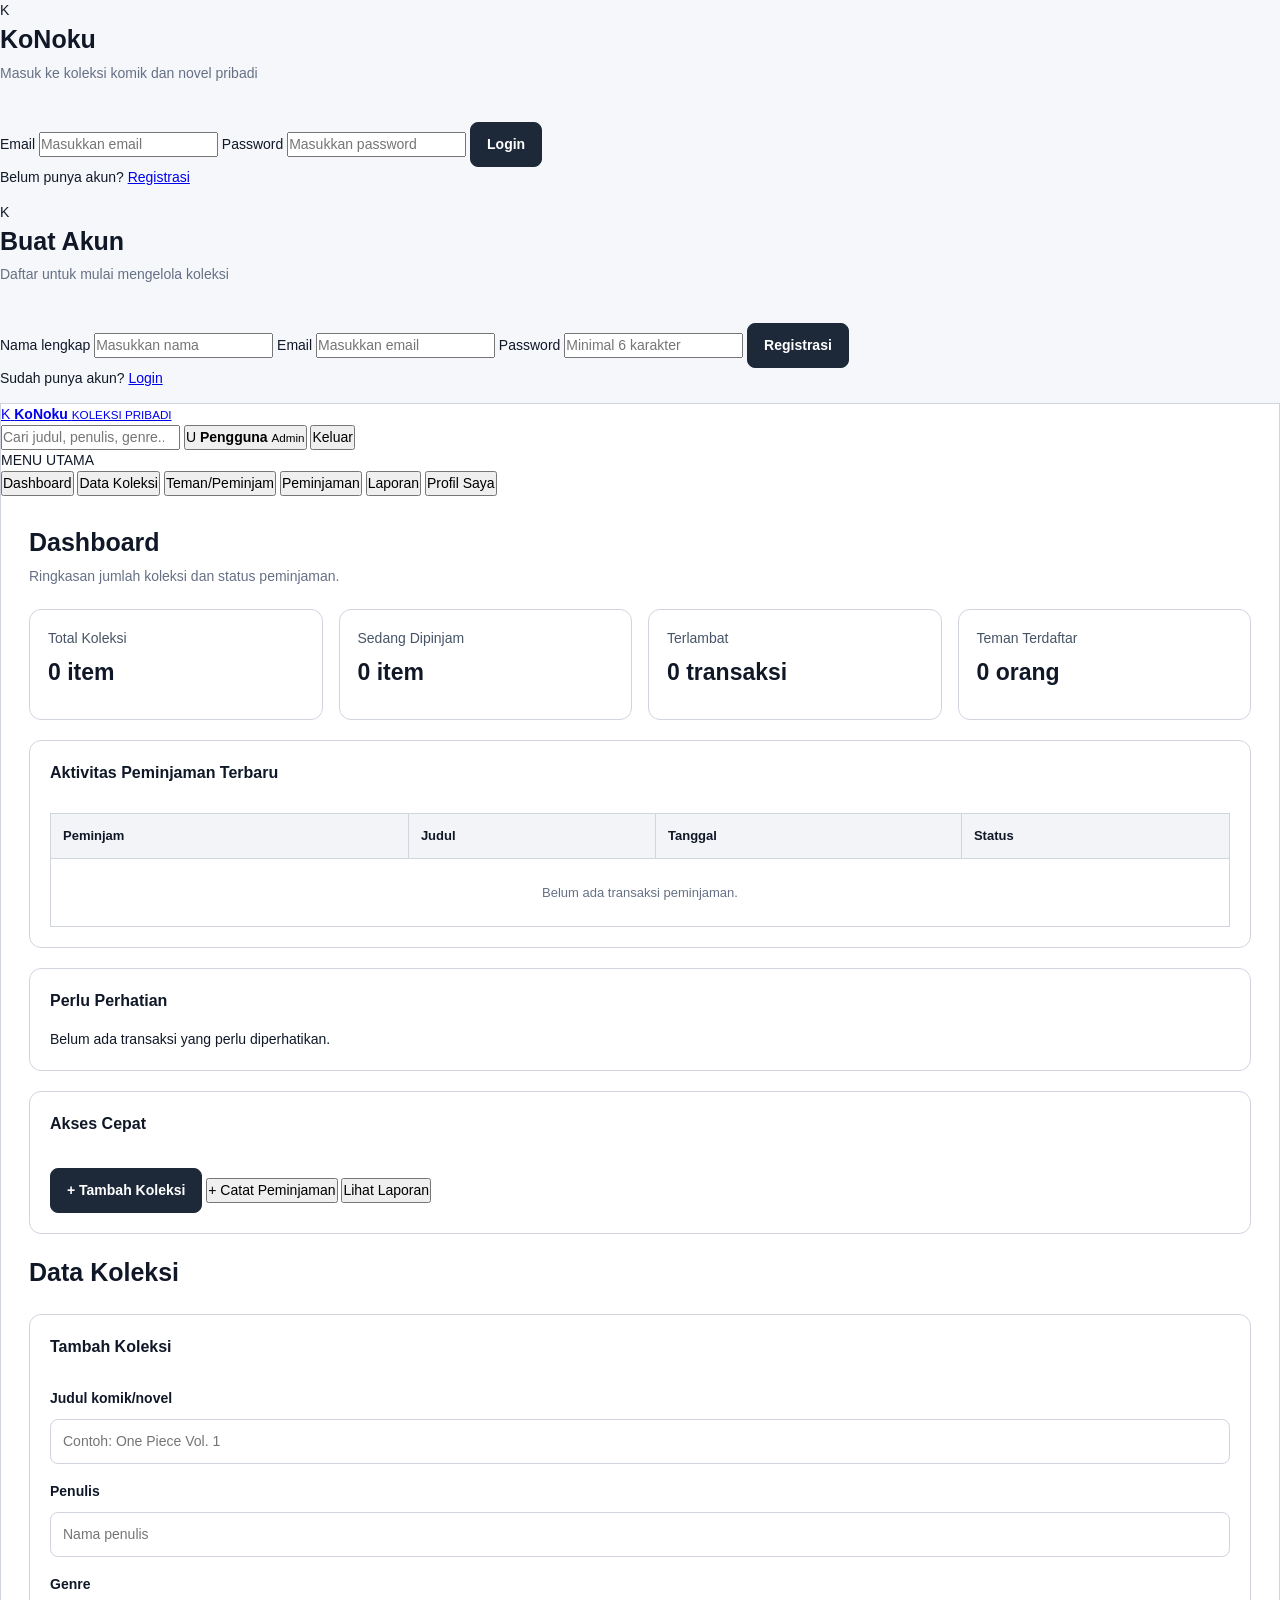
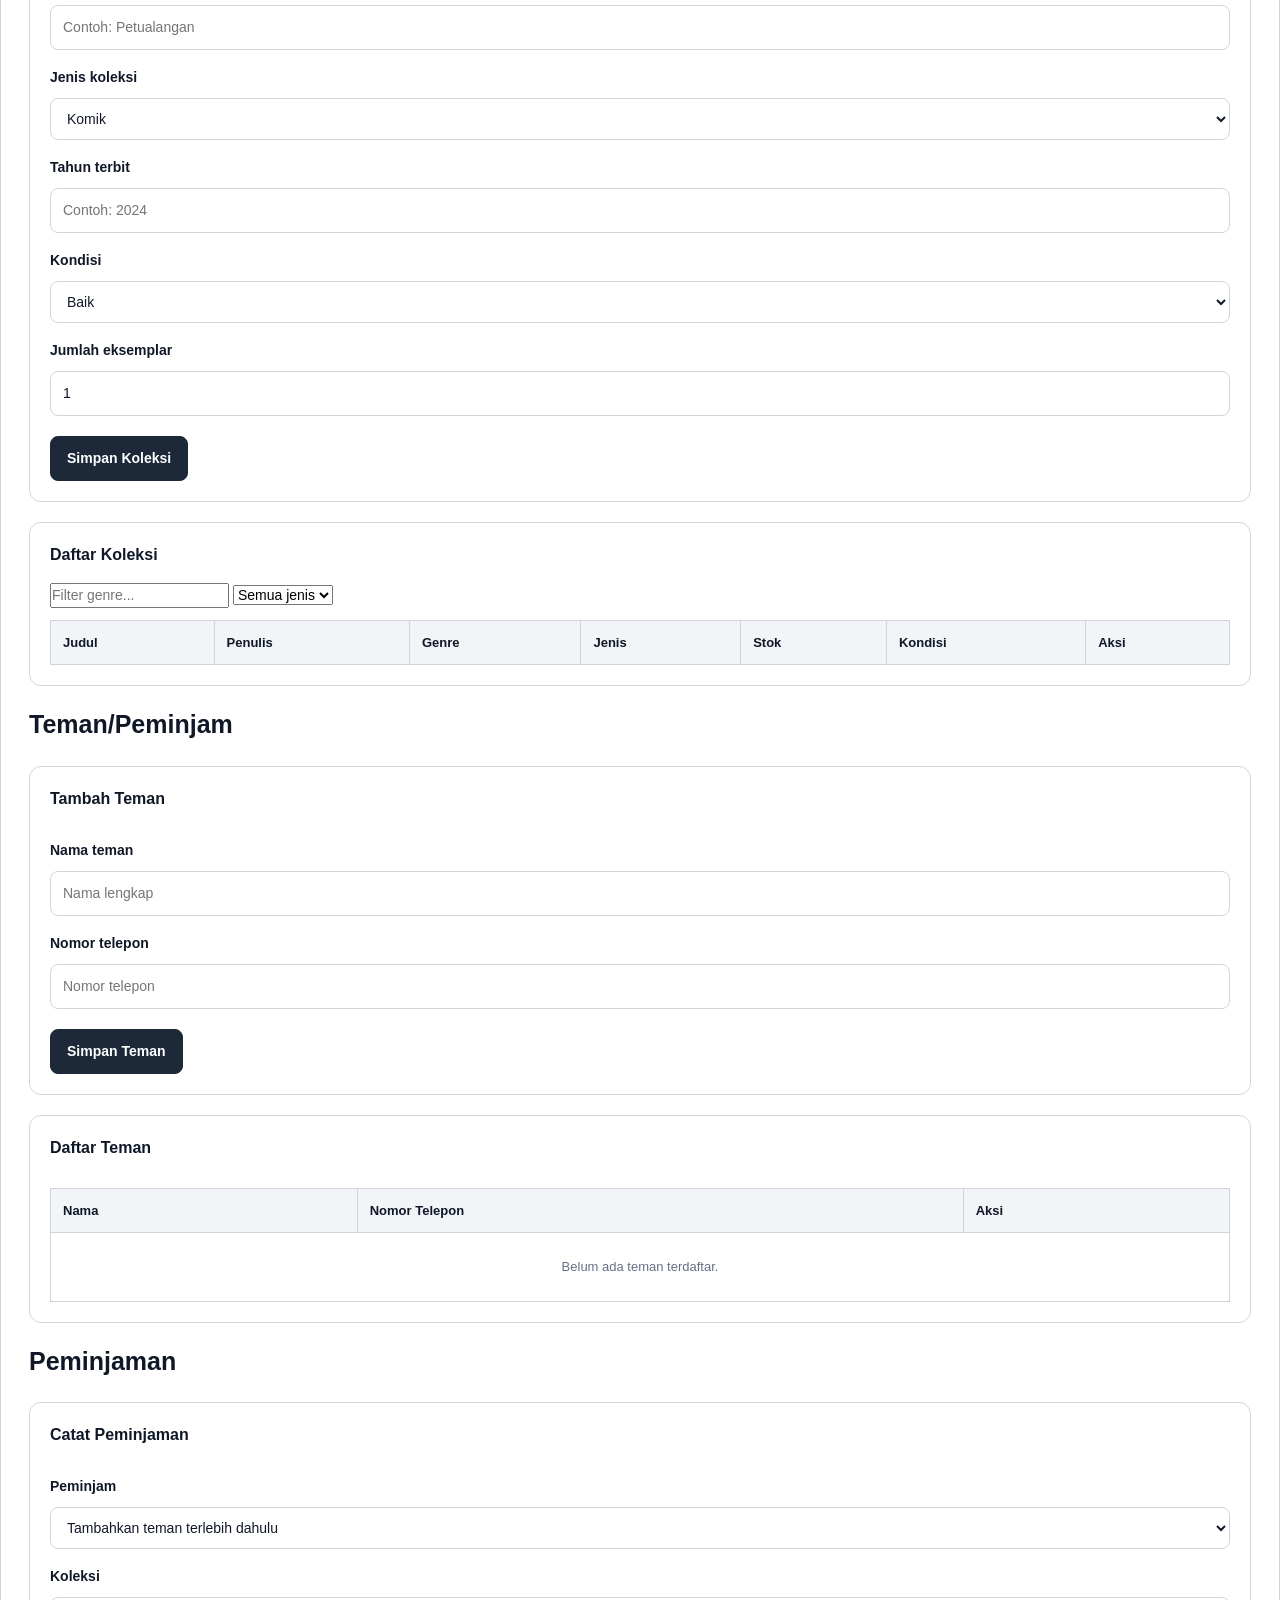
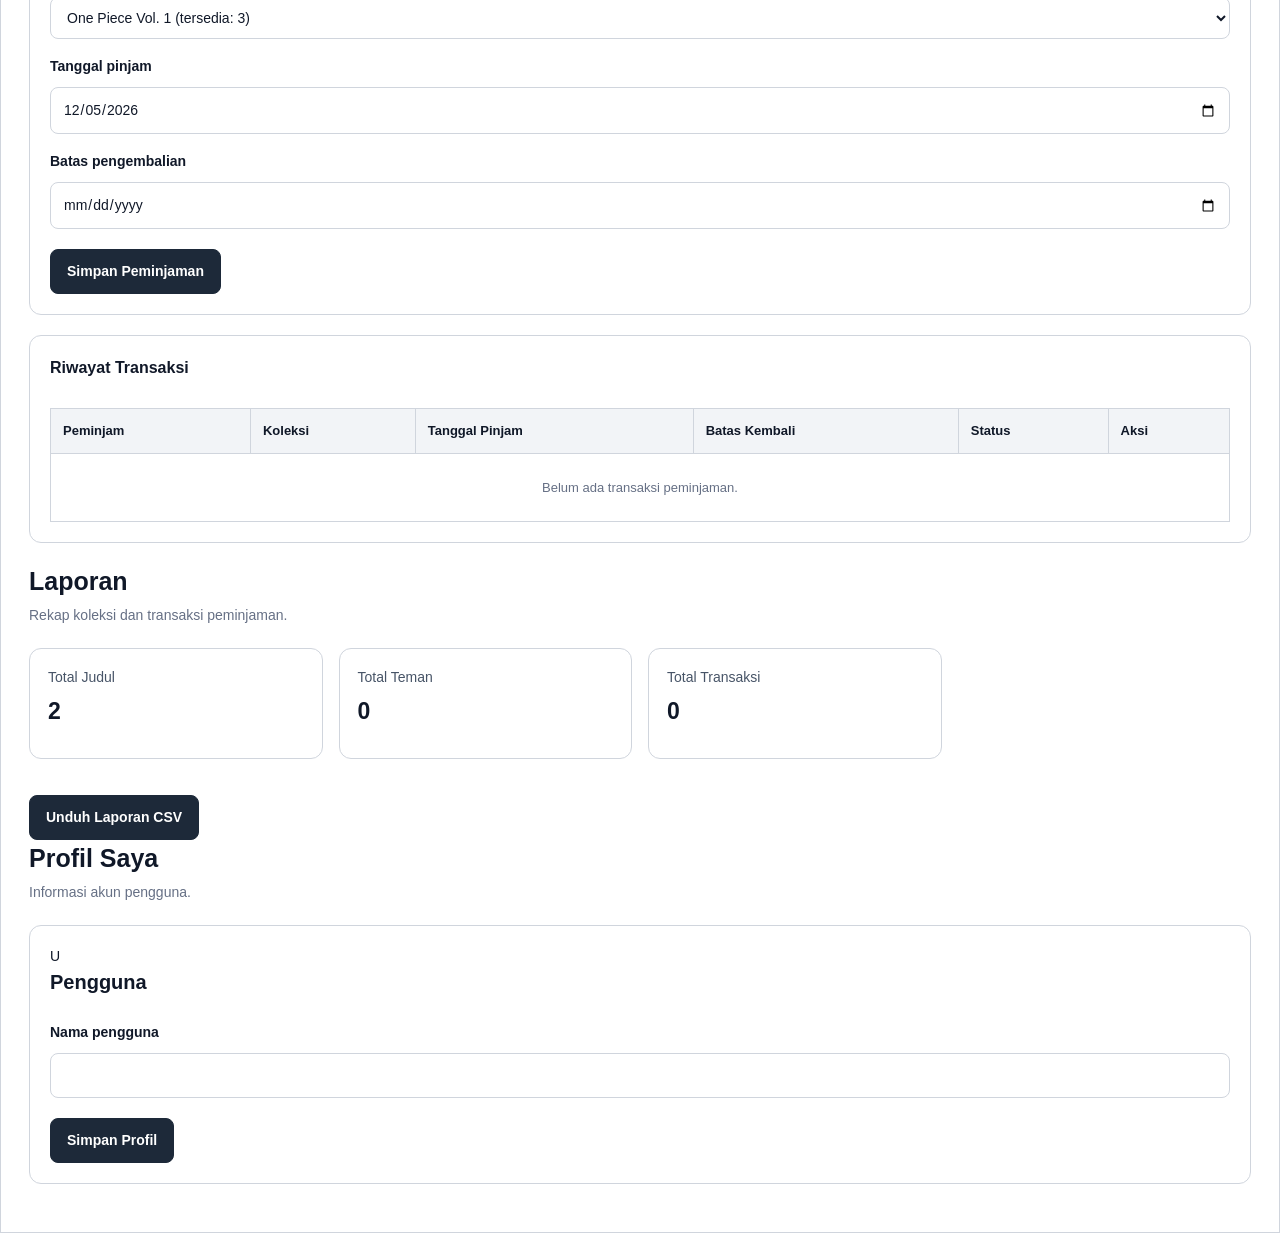
<file: index.html>
<!DOCTYPE html>
<html lang="id">
<head>
    <meta charset="UTF-8">
    <meta name="viewport" content="width=device-width, initial-scale=1.0">
    <title>KoNoku - Koleksi Pribadi</title>
    <link rel="stylesheet" href="style.css">
</head>
<body>

    <!-- HALAMAN LOGIN -->
    <section id="loginPage" class="auth-page">
        <form id="loginForm" class="auth-card">
            <div class="logo">K</div>
            <h1>KoNoku</h1>
            <p class="subtitle">Masuk ke koleksi komik dan novel pribadi</p>

            <label for="loginEmail">Email</label>
            <input id="loginEmail" type="email" required
                   placeholder="Masukkan email">

            <label for="loginPassword">Password</label>
            <input id="loginPassword" type="password" required
                   placeholder="Masukkan password">

            <button type="submit" class="primary-btn">Login</button>

            <p class="switch-auth">
                Belum punya akun?
                <a href="#" id="showRegister">Registrasi</a>
            </p>
            <p id="loginMessage" class="message"></p>
        </form>
    </section>

    <!-- HALAMAN REGISTRASI -->
    <section id="registerPage" class="auth-page hidden">
        <form id="registerForm" class="auth-card">
            <div class="logo">K</div>
            <h1>Buat Akun</h1>
            <p class="subtitle">Daftar untuk mulai mengelola koleksi</p>

            <label for="registerName">Nama lengkap</label>
            <input id="registerName" type="text" required
                   placeholder="Masukkan nama">

            <label for="registerEmail">Email</label>
            <input id="registerEmail" type="email" required
                   placeholder="Masukkan email">

            <label for="registerPassword">Password</label>
            <input id="registerPassword" type="password" minlength="6"
                   required placeholder="Minimal 6 karakter">

            <button type="submit" class="primary-btn">
                Registrasi
            </button>

            <p class="switch-auth">
                Sudah punya akun?
                <a href="#" id="showLogin">Login</a>
            </p>
            <p id="registerMessage" class="message"></p>
        </form>
    </section>

    <!-- APLIKASI UTAMA SETELAH LOGIN -->
    <div id="appPage" class="app hidden">

        <header class="navbar">
            <a href="#" class="brand" data-page="dashboard">
                <span class="brand-icon">K</span>
                <span>
                    <strong>KoNoku</strong>
                    <small>KOLEKSI PRIBADI</small>
                </span>
            </a>

            <div class="navbar-right">
                <input type="search" id="globalSearch"
                       placeholder="Cari judul, penulis, genre...">

                <button id="profileButton" class="profile-button">
                    <span id="avatarInitial" class="avatar">U</span>
                    <span>
                        <strong id="profileName">Pengguna</strong>
                        <small>Admin</small>
                    </span>
                </button>

                <button id="logoutButton" class="logout-btn">
                    Keluar
                </button>
            </div>
        </header>

        <div class="layout">
            <aside class="sidebar">
                <p class="menu-label">MENU UTAMA</p>

                <button class="nav-link active" data-page="dashboard">
                    Dashboard
                </button>
                <button class="nav-link" data-page="koleksi">
                    Data Koleksi
                </button>
                <button class="nav-link" data-page="teman">
                    Teman/Peminjam
                </button>
                <button class="nav-link" data-page="peminjaman">
                    Peminjaman
                </button>
                <button class="nav-link" data-page="laporan">
                    Laporan
                </button>
                <button class="nav-link" data-page="profil">
                    Profil Saya
                </button>
            </aside>

            <main class="content">

                <!-- DASHBOARD -->
                <section id="page-dashboard" class="page">
                    <h1>Dashboard</h1>
                    <p class="subtitle">
                        Ringkasan jumlah koleksi dan status peminjaman.
                    </p>

                    <div class="stats-grid">
                        <article class="stat-card">
                            <span>Total Koleksi</span>
                            <h2 id="totalKoleksi">0 item</h2>
                        </article>
                        <article class="stat-card">
                            <span>Sedang Dipinjam</span>
                            <h2 id="totalDipinjam">0 item</h2>
                        </article>
                        <article class="stat-card">
                            <span>Terlambat</span>
                            <h2 id="totalTerlambat">0 transaksi</h2>
                        </article>
                        <article class="stat-card">
                            <span>Teman Terdaftar</span>
                            <h2 id="totalTeman">0 orang</h2>
                        </article>
                    </div>

                    <div class="dashboard-grid">
                        <section class="panel">
                            <h3>Aktivitas Peminjaman Terbaru</h3>
                            <div class="table-wrap">
                                <table>
                                    <thead>
                                        <tr>
                                            <th>Peminjam</th>
                                            <th>Judul</th>
                                            <th>Tanggal</th>
                                            <th>Status</th>
                                        </tr>
                                    </thead>
                                    <tbody id="recentLoans">
                                        <tr>
                                            <td colspan="4" class="empty">
                                                Belum ada transaksi peminjaman.
                                            </td>
                                        </tr>
                                    </tbody>
                                </table>
                            </div>
                        </section>

                        <section class="panel attention">
                            <h3>Perlu Perhatian</h3>
                            <div id="attentionList">
                                <p>Belum ada transaksi yang perlu diperhatikan.</p>
                            </div>
                        </section>
                    </div>

                    <section class="panel quick-actions">
                        <h3>Akses Cepat</h3>
                        <button class="primary-btn" data-page="koleksi">
                            + Tambah Koleksi
                        </button>
                        <button class="secondary-btn" data-page="peminjaman">
                            + Catat Peminjaman
                        </button>
                        <button class="secondary-btn" data-page="laporan">
                            Lihat Laporan
                        </button>
                    </section>
                </section>

                <!-- MAHASISWA 1: GENRE DAN KOLEKSI -->
                <section id="page-koleksi" class="page hidden">
                    <h1>Data Koleksi</h1>
                    <p class="subtitle">
                    
                    </p>

                    <section class="panel">
                        <h3>Tambah Koleksi</h3>

                        <form id="collectionForm" class="data-form">
                            <label for="bookTitle">Judul komik/novel</label>
                            <input id="bookTitle" required
                                   placeholder="Contoh: One Piece Vol. 1">

                            <label for="bookAuthor">Penulis</label>
                            <input id="bookAuthor" required
                                   placeholder="Nama penulis">

                            <label for="bookGenre">Genre</label>
                            <input id="bookGenre" required
                                   placeholder="Contoh: Petualangan">

                            <label for="bookType">Jenis koleksi</label>
                            <select id="bookType">
                                <option value="Komik">Komik</option>
                                <option value="Novel">Novel</option>
                            </select>

                            <label for="bookYear">Tahun terbit</label>
                            <input id="bookYear" type="number" min="1"
                                   placeholder="Contoh: 2024">

                            <label for="bookCondition">Kondisi</label>
                            <select id="bookCondition">
                                <option value="Baik">Baik</option>
                                <option value="Rusak Ringan">Rusak Ringan</option>
                                <option value="Rusak">Rusak</option>
                            </select>

                            <label for="bookStock">Jumlah eksemplar</label>
                            <input id="bookStock" type="number" min="1"
                                   value="1" required>

                            <button type="submit" class="primary-btn">
                                Simpan Koleksi
                            </button>
                        </form>
                    </section>

                    <section class="panel">
                        <h3>Daftar Koleksi</h3>
                        <div class="filter-row">
                            <input id="genreFilter" placeholder="Filter genre...">
                            <select id="typeFilter">
                                <option value="">Semua jenis</option>
                                <option value="Komik">Komik</option>
                                <option value="Novel">Novel</option>
                            </select>
                        </div>
                        <div class="table-wrap">
                            <table>
                                <thead>
                                    <tr>
                                        <th>Judul</th>
                                        <th>Penulis</th>
                                        <th>Genre</th>
                                        <th>Jenis</th>
                                        <th>Stok</th>
                                        <th>Kondisi</th>
                                        <th>Aksi</th>
                                    </tr>
                                </thead>
                                <tbody id="collectionTable"></tbody>
                            </table>
                        </div>
                    </section>
                </section>

                <!-- MAHASISWA 2: TEMAN/PEMINJAM -->
                <section id="page-teman" class="page hidden">
                    <h1>Teman/Peminjam</h1>
                    <p class="subtitle">
                        
                    </p>

                    <section class="panel">
                        <h3>Tambah Teman</h3>
                        <form id="friendForm" class="data-form">
                            <label for="friendName">Nama teman</label>
                            <input id="friendName" required
                                   placeholder="Nama lengkap">

                            <label for="friendPhone">Nomor telepon</label>
                            <input id="friendPhone" type="tel"
                                   placeholder="Nomor telepon">

                            <button type="submit" class="primary-btn">
                                Simpan Teman
                            </button>
                        </form>
                    </section>

                    <section class="panel">
                        <h3>Daftar Teman</h3>
                        <div class="table-wrap">
                            <table>
                                <thead>
                                    <tr>
                                        <th>Nama</th>
                                        <th>Nomor Telepon</th>
                                        <th>Aksi</th>
                                    </tr>
                                </thead>
                                <tbody id="friendTable"></tbody>
                            </table>
                        </div>
                    </section>
                </section>

                <!-- MAHASISWA 2: TRANSAKSI -->
                <section id="page-peminjaman" class="page hidden">
                    <h1>Peminjaman</h1>
                    <p class="subtitle">
                        
                    </p>

                    <section class="panel">
                        <h3>Catat Peminjaman</h3>
                        <form id="loanForm" class="data-form">
                            <label for="loanFriend">Peminjam</label>
                            <select id="loanFriend" required></select>

                            <label for="loanBook">Koleksi</label>
                            <select id="loanBook" required></select>

                            <label for="loanDate">Tanggal pinjam</label>
                            <input id="loanDate" type="date" required>

                            <label for="loanDue">Batas pengembalian</label>
                            <input id="loanDue" type="date" required>

                            <button type="submit" class="primary-btn">
                                Simpan Peminjaman
                            </button>
                        </form>
                    </section>

                    <section class="panel">
                        <h3>Riwayat Transaksi</h3>
                        <div class="table-wrap">
                            <table>
                                <thead>
                                    <tr>
                                        <th>Peminjam</th>
                                        <th>Koleksi</th>
                                        <th>Tanggal Pinjam</th>
                                        <th>Batas Kembali</th>
                                        <th>Status</th>
                                        <th>Aksi</th>
                                    </tr>
                                </thead>
                                <tbody id="loanTable"></tbody>
                            </table>
                        </div>
                    </section>
                </section>

                <!-- LAPORAN -->
                <section id="page-laporan" class="page hidden">
                    <h1>Laporan</h1>
                    <p class="subtitle">
                        Rekap koleksi dan transaksi peminjaman.
                    </p>
                    <section class="stats-grid">
                        <article class="stat-card">
                            <span>Total Judul</span>
                            <h2 id="reportBooks">0</h2>
                        </article>
                        <article class="stat-card">
                            <span>Total Teman</span>
                            <h2 id="reportFriends">0</h2>
                        </article>
                        <article class="stat-card">
                            <span>Total Transaksi</span>
                            <h2 id="reportLoans">0</h2>
                        </article>
                    </section>
                    <button id="exportButton" class="primary-btn">
                        Unduh Laporan CSV
                    </button>
                </section>

                <!-- PROFIL -->
                <section id="page-profil" class="page hidden">
                    <h1>Profil Saya</h1>
                    <p class="subtitle">Informasi akun pengguna.</p>
                    <section class="panel profile-panel">
                        <div id="largeAvatar" class="large-avatar">U</div>
                        <h2 id="profilePageName">Pengguna</h2>
                        <p id="profilePageEmail"></p>

                        <form id="profileForm" class="data-form">
                            <label for="editName">Nama pengguna</label>
                            <input id="editName" required>

                            <button type="submit" class="primary-btn">
                                Simpan Profil
                            </button>
                        </form>
                    </section>
                </section>

                <p id="appMessage" class="message"></p>
            </main>
        </div>
    </div>

    <script src="script.js"></script>
</body>
</html>
</file>
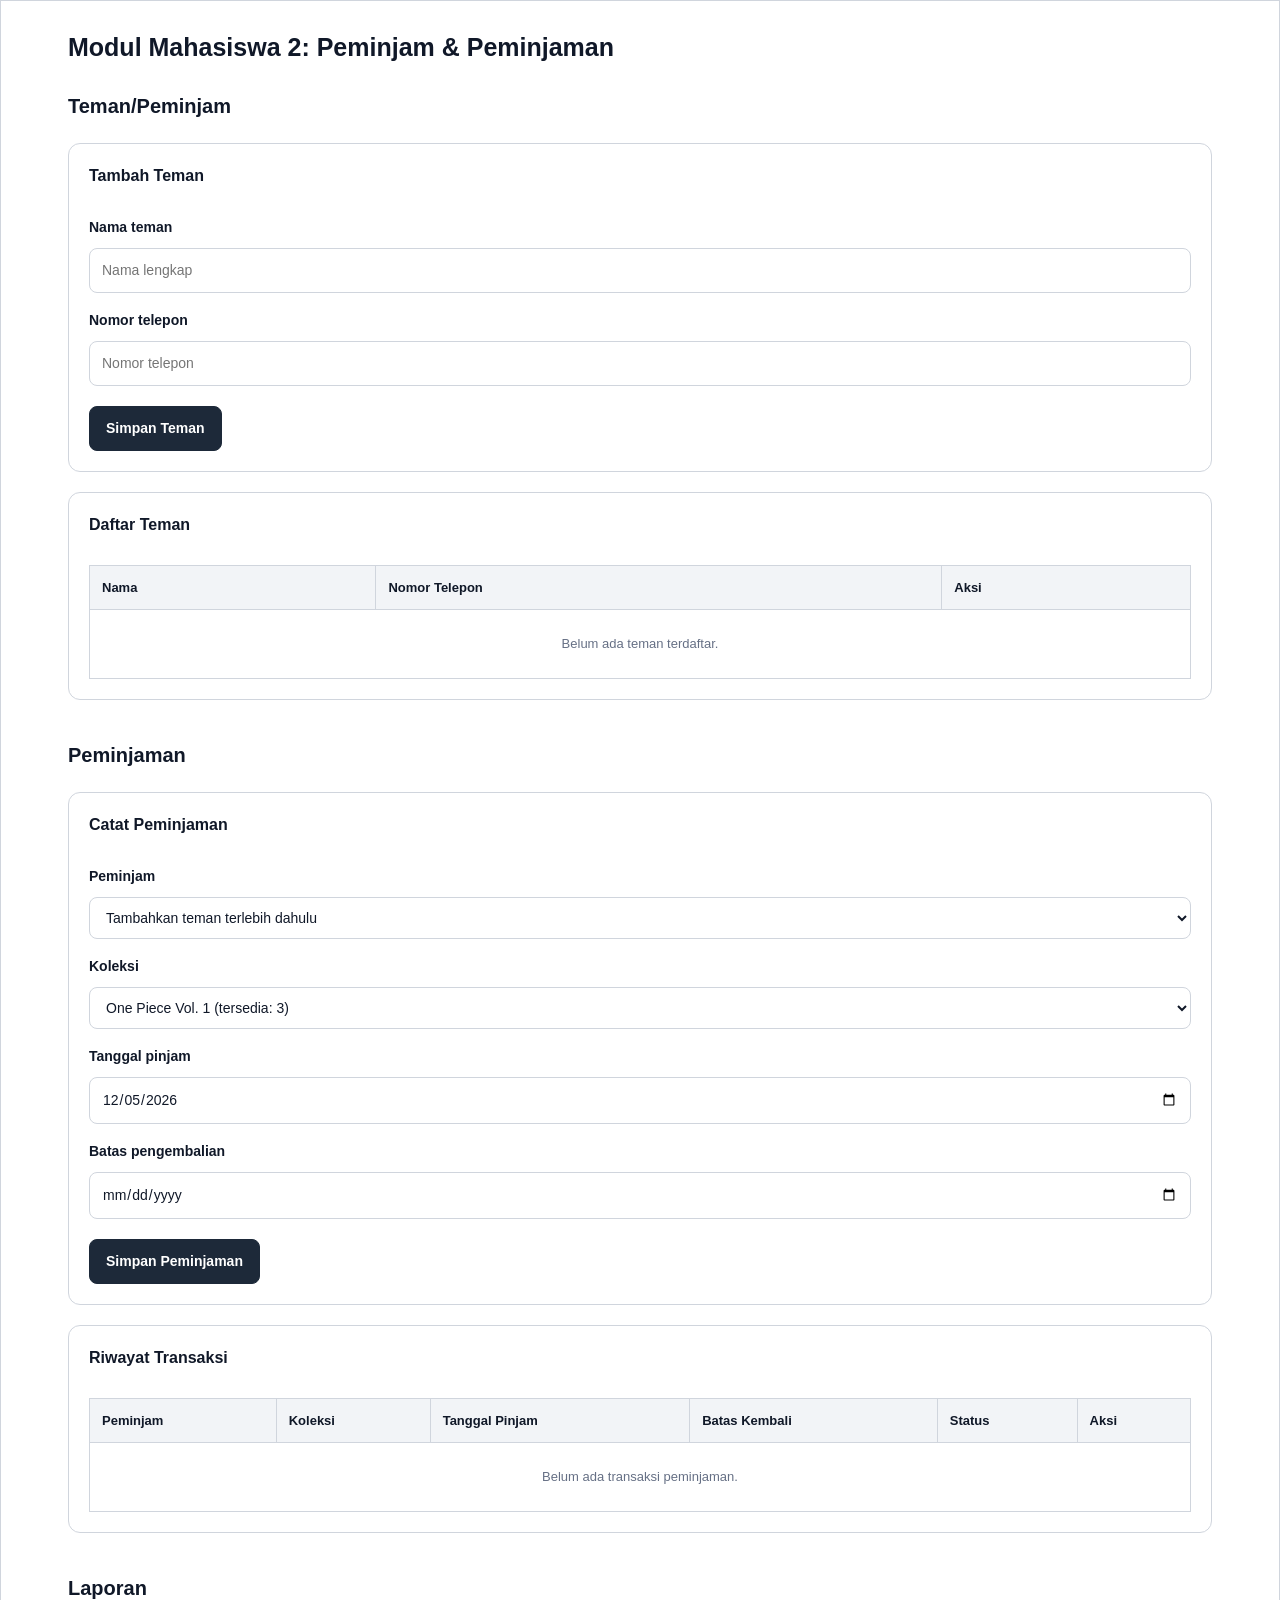
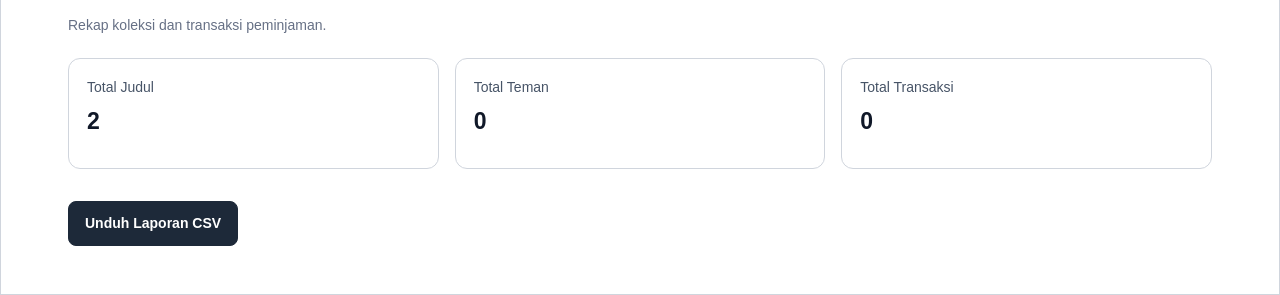
<file: Mahasiswa2.html>
<!DOCTYPE html>
<html lang="id">
<head>
    <meta charset="UTF-8">
    <meta name="viewport" content="width=device-width, initial-scale=1.0">
    <title>KoNoku - Modul Mahasiswa 2</title>
    <link rel="stylesheet" href="style.css">
</head>
<body>
    <div class="app">
        <main class="content" style="padding: 28px; max-width: 1200px; margin: auto;">
            
            <header style="margin-bottom: 24px;">
                <h1>Modul Mahasiswa 2: Peminjam & Peminjaman</h1>
            </header>

            <!-- TEMAN/PEMINJAM -->
            <section id="page-teman" class="page" style="margin-bottom: 40px;">
                <h2>Teman/Peminjam</h2>
                <p class="subtitle"></p>

                <section class="panel" style="margin-bottom: 20px;">
                    <h3>Tambah Teman</h3>
                    <form id="friendForm" class="data-form">
                        <label for="friendName">Nama teman</label>
                        <input id="friendName" required placeholder="Nama lengkap">

                        <label for="friendPhone">Nomor telepon</label>
                        <input id="friendPhone" type="tel" placeholder="Nomor telepon">

                        <button type="submit" class="primary-btn">Simpan Teman</button>
                    </form>
                </section>

                <section class="panel">
                    <h3>Daftar Teman</h3>
                    <div class="table-wrap">
                        <table>
                            <thead>
                                <tr>
                                    <th>Nama</th>
                                    <th>Nomor Telepon</th>
                                    <th>Aksi</th>
                                </tr>
                            </thead>
                            <tbody id="friendTable"></tbody>
                        </table>
                    </div>
                </section>
            </section>

            <!-- TRANSAKSI -->
            <section id="page-peminjaman" class="page" style="margin-bottom: 40px;">
                <h2>Peminjaman</h2>
                <p class="subtitle"></p>

                <section class="panel" style="margin-bottom: 20px;">
                    <h3>Catat Peminjaman</h3>
                    <form id="loanForm" class="data-form">
                        <label for="loanFriend">Peminjam</label>
                        <select id="loanFriend" required></select>

                        <label for="loanBook">Koleksi</label>
                        <select id="loanBook" required></select>

                        <label for="loanDate">Tanggal pinjam</label>
                        <input id="loanDate" type="date" required>

                        <label for="loanDue">Batas pengembalian</label>
                        <input id="loanDue" type="date" required>

                        <button type="submit" class="primary-btn">Simpan Peminjaman</button>
                    </form>
                </section>

                <section class="panel">
                    <h3>Riwayat Transaksi</h3>
                    <div class="table-wrap">
                        <table>
                            <thead>
                                <tr>
                                    <th>Peminjam</th>
                                    <th>Koleksi</th>
                                    <th>Tanggal Pinjam</th>
                                    <th>Batas Kembali</th>
                                    <th>Status</th>
                                    <th>Aksi</th>
                                </tr>
                            </thead>
                            <tbody id="loanTable"></tbody>
                        </table>
                    </div>
                </section>
            </section>

            <!-- LAPORAN -->
            <section id="page-laporan" class="page">
                <h2>Laporan</h2>
                <p class="subtitle">Rekap koleksi dan transaksi peminjaman.</p>
                <section class="stats-grid" style="display: grid; grid-template-columns: repeat(3, 1fr); gap: 16px; margin: 16px 0;">
                    <article class="stat-card">
                        <span>Total Judul</span>
                        <h2 id="reportBooks">0</h2>
                    </article>
                    <article class="stat-card">
                        <span>Total Teman</span>
                        <h2 id="reportFriends">0</h2>
                    </article>
                    <article class="stat-card">
                        <span>Total Transaksi</span>
                        <h2 id="reportLoans">0</h2>
                    </article>
                </section>
                <button id="exportButton" class="primary-btn">Unduh Laporan CSV</button>
            </section>

            <p id="appMessage" class="message" style="margin-top: 20px;"></p>
        </main>
    </div>

    <script src="script.js"></script>
</body>
</html>
</file>
<file: style.css>
:root {
    --primary: #1d2939;
    --primary-hover: #344054;
    --background: #f5f7fa;
    --white: #ffffff;
    --border: #d0d5dd;
    --text: #101828;
    --muted: #667085;
    --danger: #d92d20;
    --radius: 12px;
}

* {
    margin: 0;
    padding: 0;
    box-sizing: border-box;
}

body {
    font-family: Arial, Helvetica, sans-serif;
    background: var(--background);
    color: var(--text);
    font-size: 14px;
    line-height: 1.5;
}

button, input, select {
    font: inherit;
}

button {
    cursor: pointer;
}

h1 {
    font-size: 25px;
    margin-bottom: 4px;
}

h2 {
    font-size: 20px;
    margin-bottom: 12px;
}

h3 {
    font-size: 16px;
    margin-bottom: 16px;
}

.subtitle {
    color: var(--muted);
    margin-bottom: 22px;
}

.app {
    max-width: 1600px;
    min-height: 100vh;
    margin: auto;
    background: var(--white);
    border: 1px solid var(--border);
}

.content {
    min-width: 0;
    padding: 28px;
}

.stats-grid {
    display: grid;
    grid-template-columns: repeat(4, minmax(0, 1fr));
    gap: 16px;
    margin: 20px 0;
}

.stat-card, .panel {
    border: 1px solid var(--border);
    border-radius: var(--radius);
    background: white;
}

.stat-card {
    padding: 18px;
}

.stat-card span {
    color: #475467;
}

.stat-card h2 {
    margin-top: 6px;
    font-size: 23px;
}

.panel {
    padding: 20px;
    margin-bottom: 20px;
    min-width: 0;
}

.table-wrap {
    width: 100%;
    overflow-x: auto;
}

table {
    width: 100%;
    border-collapse: collapse;
    margin-top: 12px;
    font-size: 13px;
}

th, td {
    padding: 12px;
    text-align: left;
    border: 1px solid var(--border);
    white-space: nowrap;
}

th {
    background: #f2f4f7;
    font-weight: bold;
}

.empty {
    color: var(--muted);
    text-align: center;
    padding: 24px;
}

.status {
    display: inline-block;
    padding: 4px 8px;
    border-radius: 20px;
    background: #f2f4f7;
}

.status.late {
    color: #b42318;
    background: #fef3f2;
}

.status.returned {
    color: #027a48;
    background: #ecfdf3;
}

.small-btn {
    border: 1px solid var(--border);
    background: white;
    border-radius: 6px;
    padding: 6px 9px;
    margin: 2px;
}

.delete-btn {
    color: var(--danger);
}

.data-form {
    display: grid;
    grid-template-columns: repeat(2, minmax(0, 1fr));
    gap: 4px 16px;
}

.data-form label {
    grid-column: span 2;
    display: block;
    margin: 13px 0 6px;
    font-weight: 600;
}

.data-form input, .data-form select {
    grid-column: span 2;
    width: 100%;
    padding: 11px 12px;
    border: 1px solid var(--border);
    border-radius: 8px;
    background: white;
    color: var(--text);
    outline: none;
}

.primary-btn {
    border-radius: 8px;
    padding: 11px 16px;
    border: 1px solid var(--primary);
    background: var(--primary);
    color: white;
    font-weight: 600;
    margin-top: 16px;
    justify-self: start;
}

.primary-btn:hover {
    background: var(--primary-hover);
}

.message {
    margin-top: 14px;
    color: var(--muted);
}

.message.error {
    color: var(--danger);
}
</file>
